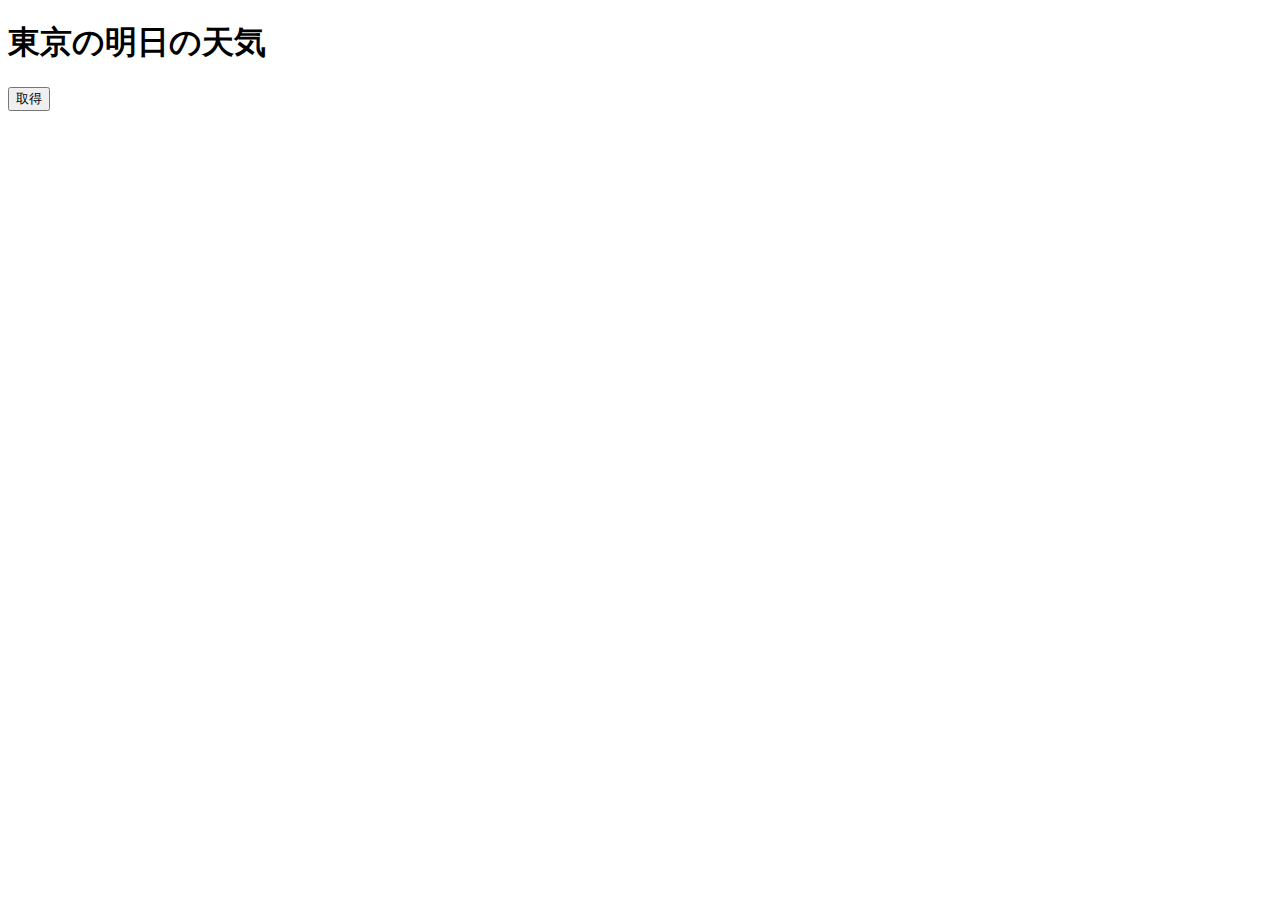
<file: ajax.html>
<!DOCTYPE html>
<html lang="ja">

<head>
    <meta charset="UTF-8">
    <title>Ajax</title>
</head>

<body>
    <h1>東京の明日の天気</h1>
    <button id="ajax-btn">取得</button>
    <script src="js/ajax.js"></script>
</body>

</html>
</file>
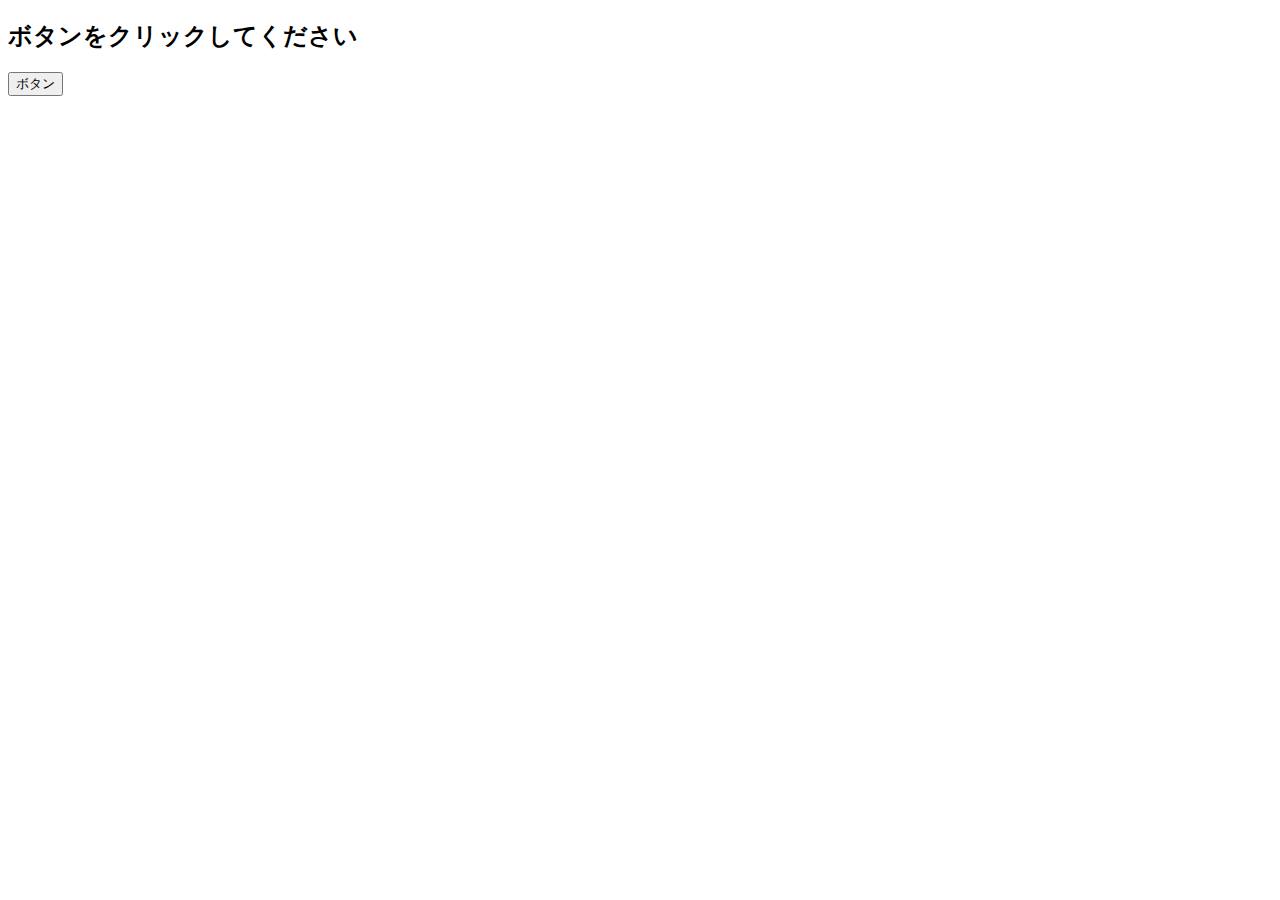
<file: async.html>
<!DOCTYPE html>
<html lang="ja">
    <head>
        <meta charset="UTF-8">
        <title>JavaScriptの基礎を学ぼう_20章課題</title>
    </head>
    <body>
        <h2 id="text">ボタンをクリックしてください</h2>
        <button id="btn">ボタン</button>
        <script src="js/async.js"></script>
    </body>
</html>
</file>
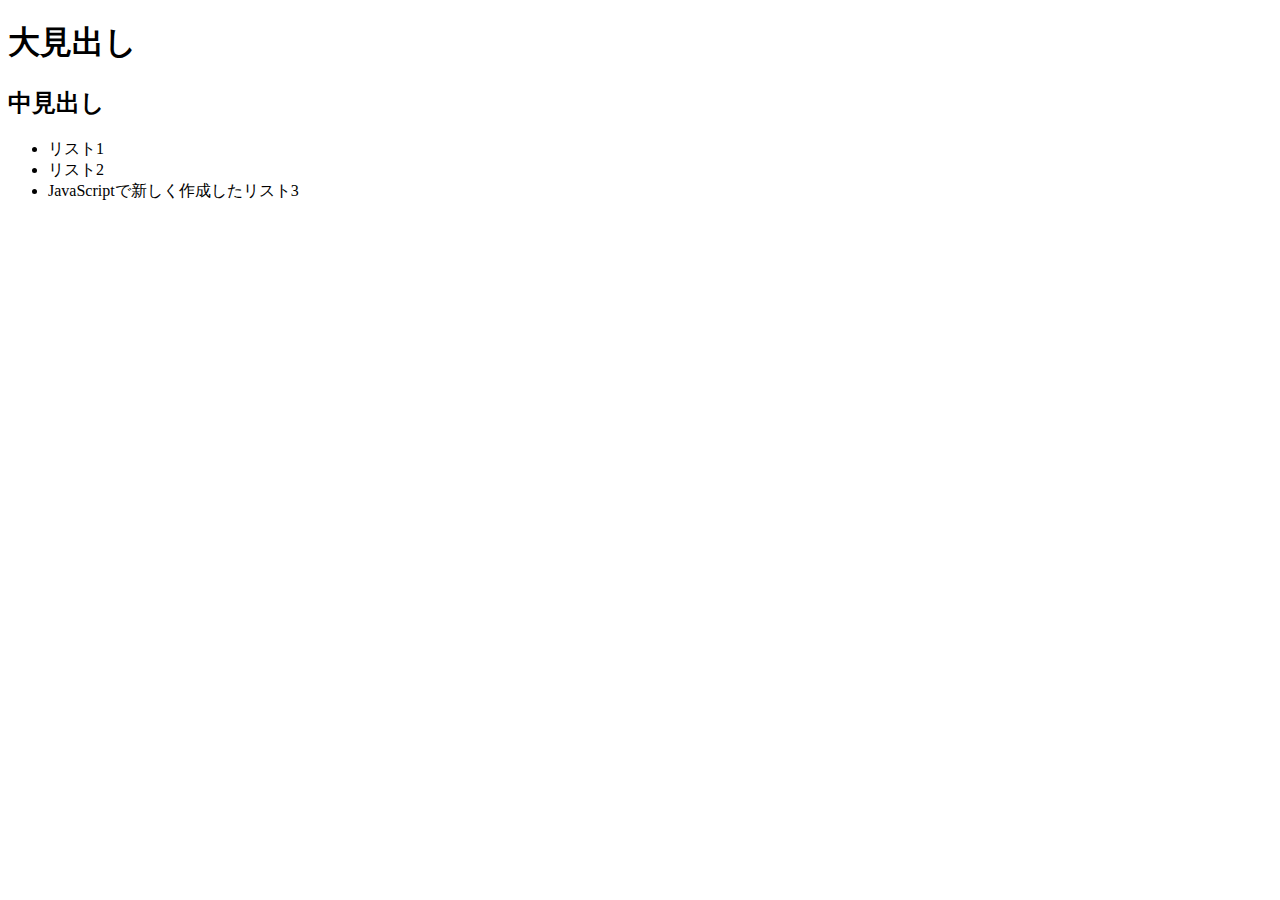
<file: dom.html>
<!DOCTYPE html>
<html lang="ja">
    <head>
        <meta charset="utf-8">
        <title>dom操作</title>
    </head>
    <body>
        <h1 id="first-heading" class="heading">大見出し</h1>
        <h2 id="second-heading" class="heading">中見出し</h2>
        <ul>
            <li id="first-list" class="list">リスト1</li>
            <li id="second-list" class="list">リスト2</li>
        </ul>
        <script src="js/dom.js"></script>
    </body>

</html>
</file>
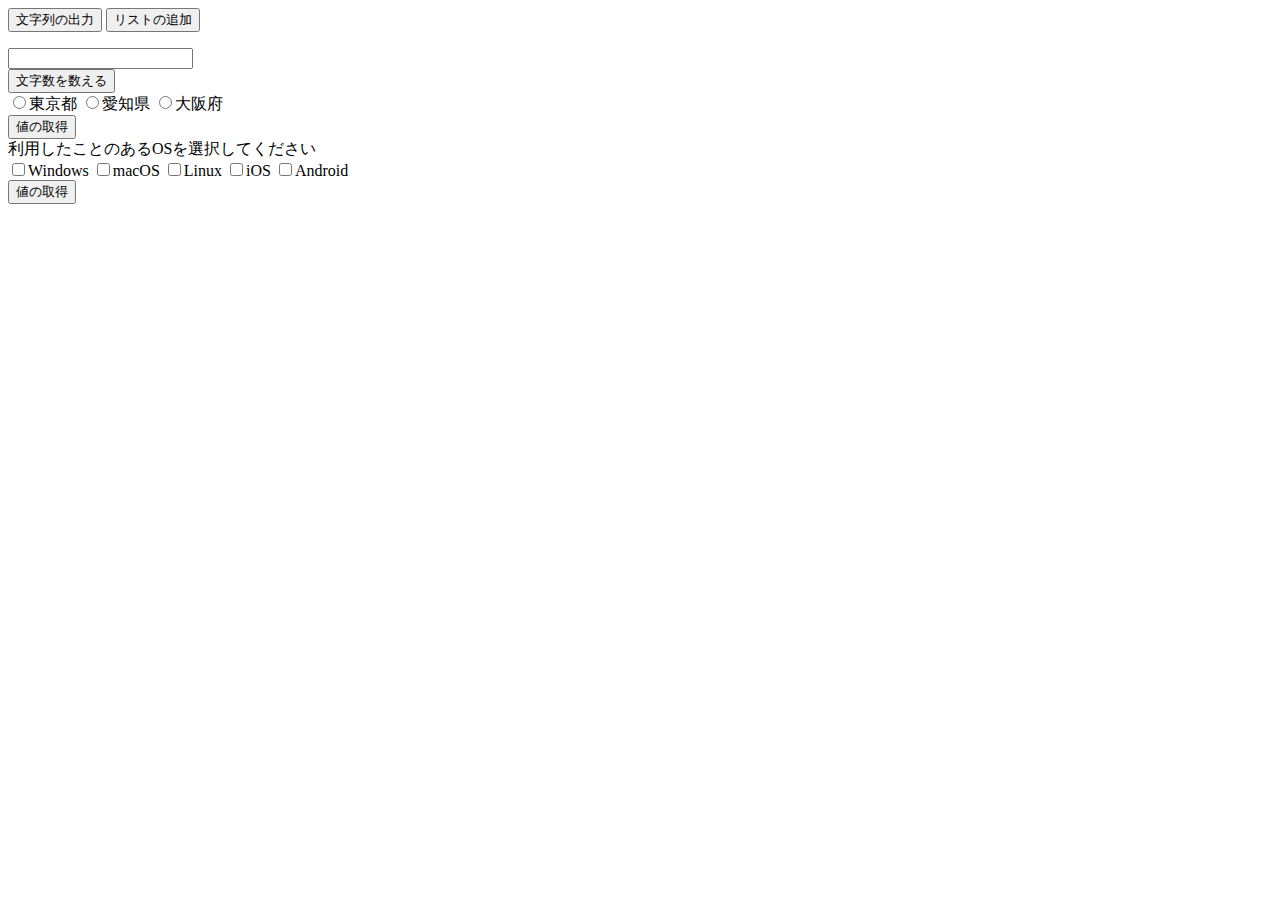
<file: event.html>
<!DOCTYPE html>
<html lang="ja">
    <html>
        <head>
            <meta charset="utf-8">
            <title>イベント処理</title>
        </head>
        <body>
            <button id="output-btn">文字列の出力</button>
            <button id="add-btn">リストの追加</button>
            <ul id="parent-list"></ul>

            <form name="textForm">
                <input type="text" name="textbox" >
            </form>
            <button id="count-btn">文字数を数える</button>
            <div id="count-text"></div>
            <form name="areaForm">
                   <input type="radio" name="area" value="tokyo" />東京都
                     <input type="radio" name="area" value="aichi" />愛知県
                     <input type="radio" name="area" value="osaka" />大阪府
                   </form>
                   <button id="area-btn">値の取得</button>
                   <form name="osForm">
                         <label>利用したことのあるOSを選択してください</label><br />
                         <input type="checkbox" name="os" value="windows" />Windows
                         <input type="checkbox" name="os" value="macos" />macOS
                         <input type="checkbox" name="os" value="linux" />Linux
                         <input type="checkbox" name="os" value="ios" />iOS
                         <input type="checkbox" name="os" value="android" />Android
                       </form>
                       <button id="os-btn">値の取得</button>
            <script src="js/event.js"></script>
        </body>
    </html>
</html>
</file>
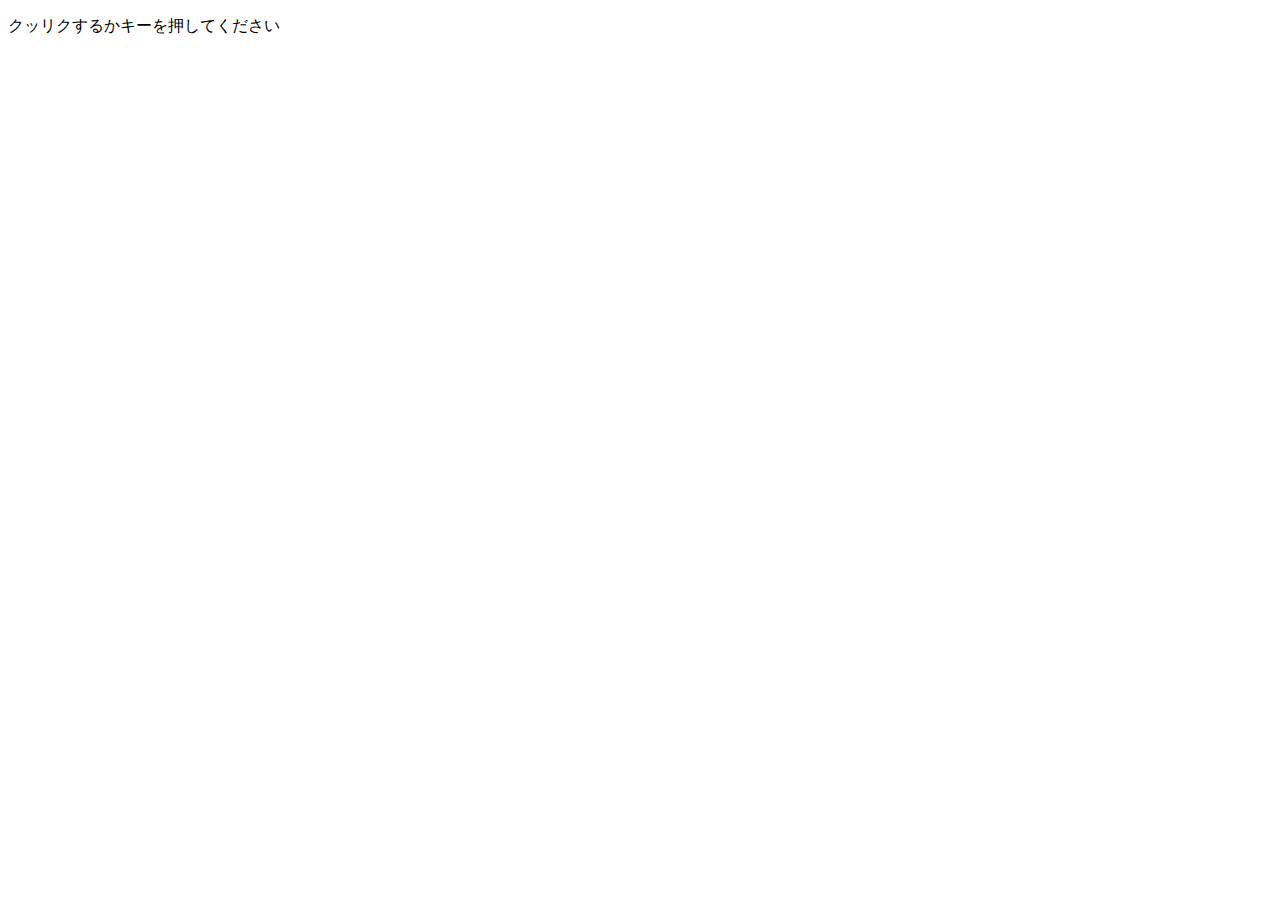
<file: ivent.html>
<!DOCTYPE html>
<html lang="ja">
    <head>
        <title>イベント処理</title>
        <meta charset="utf-8">
    </head>
    <body>
        <!-- <button id="button1">ボタン</button>
        <button id="button2">ボタン２</button> -->
        <!-- <div style="width: 100px; height: 100px; background-color: gray;"></div> -->
        <p>クッリクするかキーを押してください</p>
        <div></div>
        <script src="https://code.jquery.com/jquery-3.7.1.min.js" integrity="sha256-/JqT3SQfawRcv/BIHPThkBvs0OEvtFFmqPF/lYI/Cxo=" crossorigin="anonymous"></script>
        <script src="js/ivent.js"></script>
    </body>

</html>
</file>
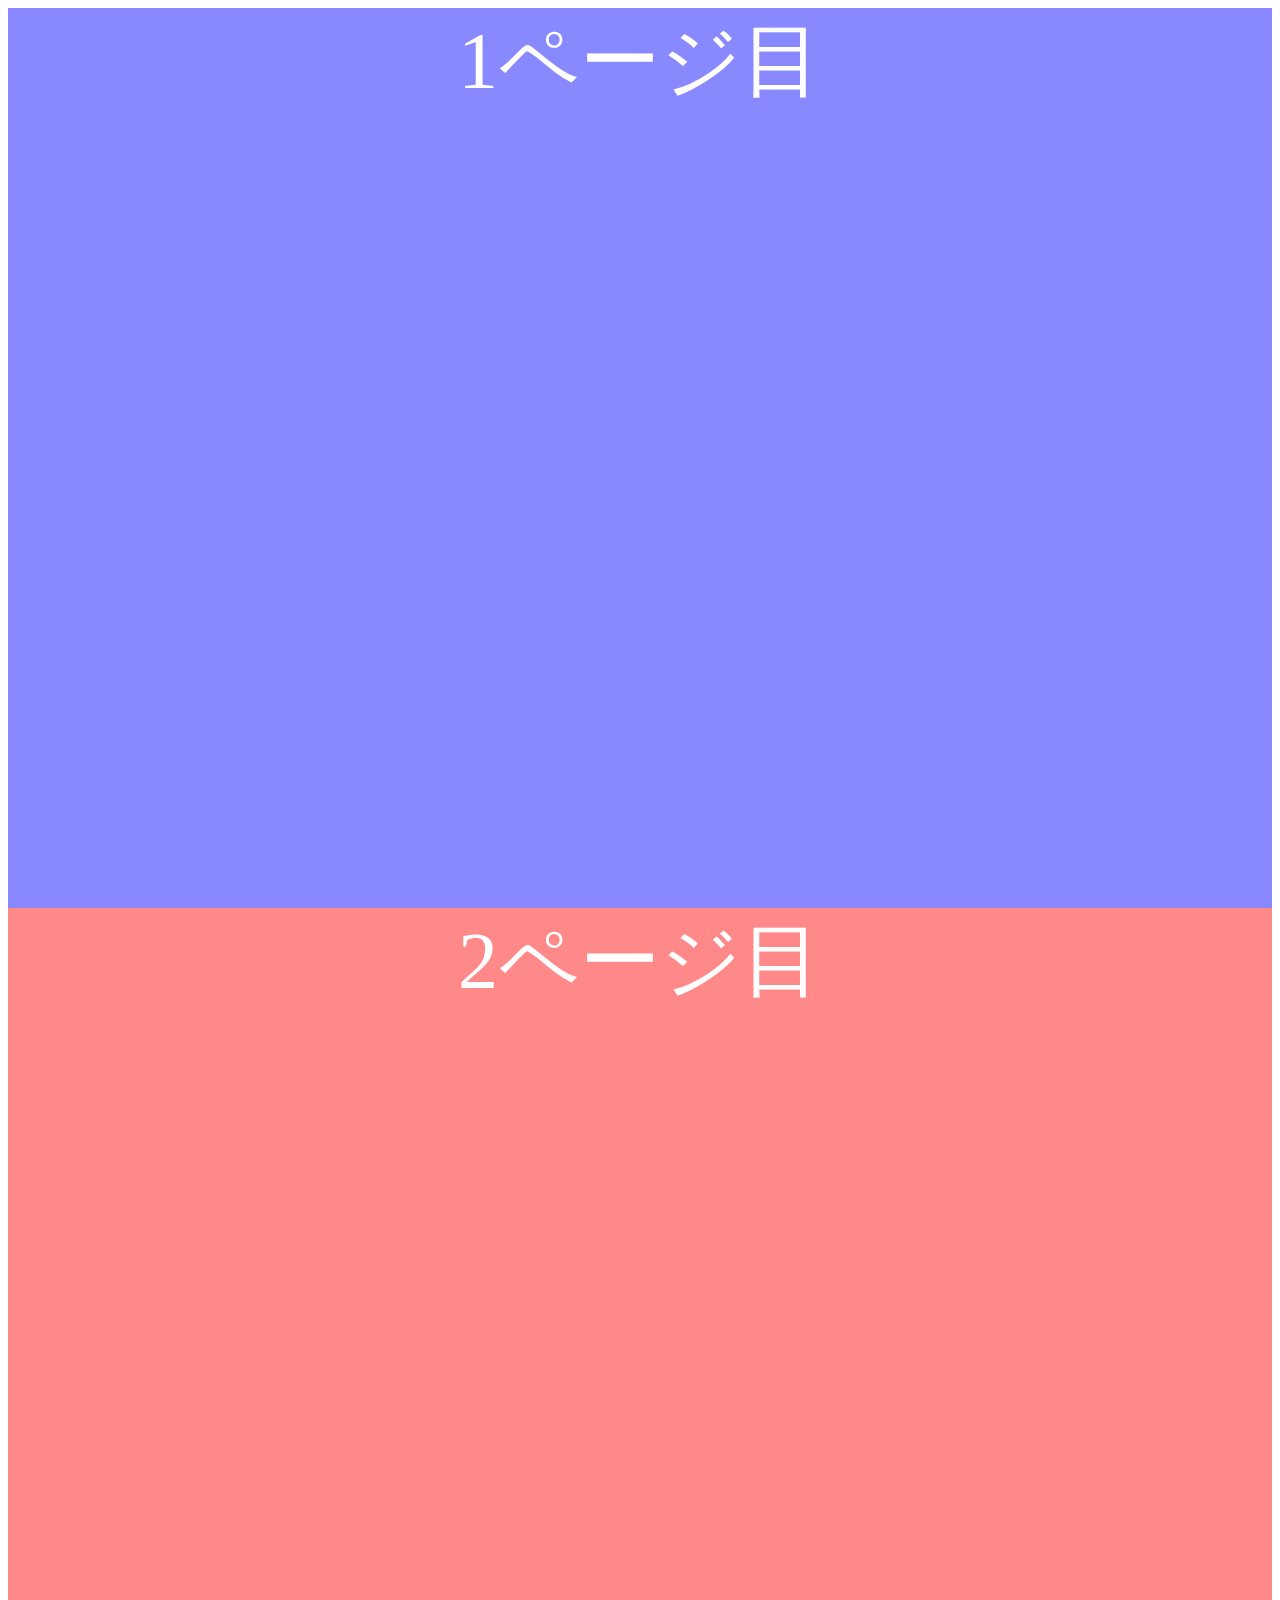
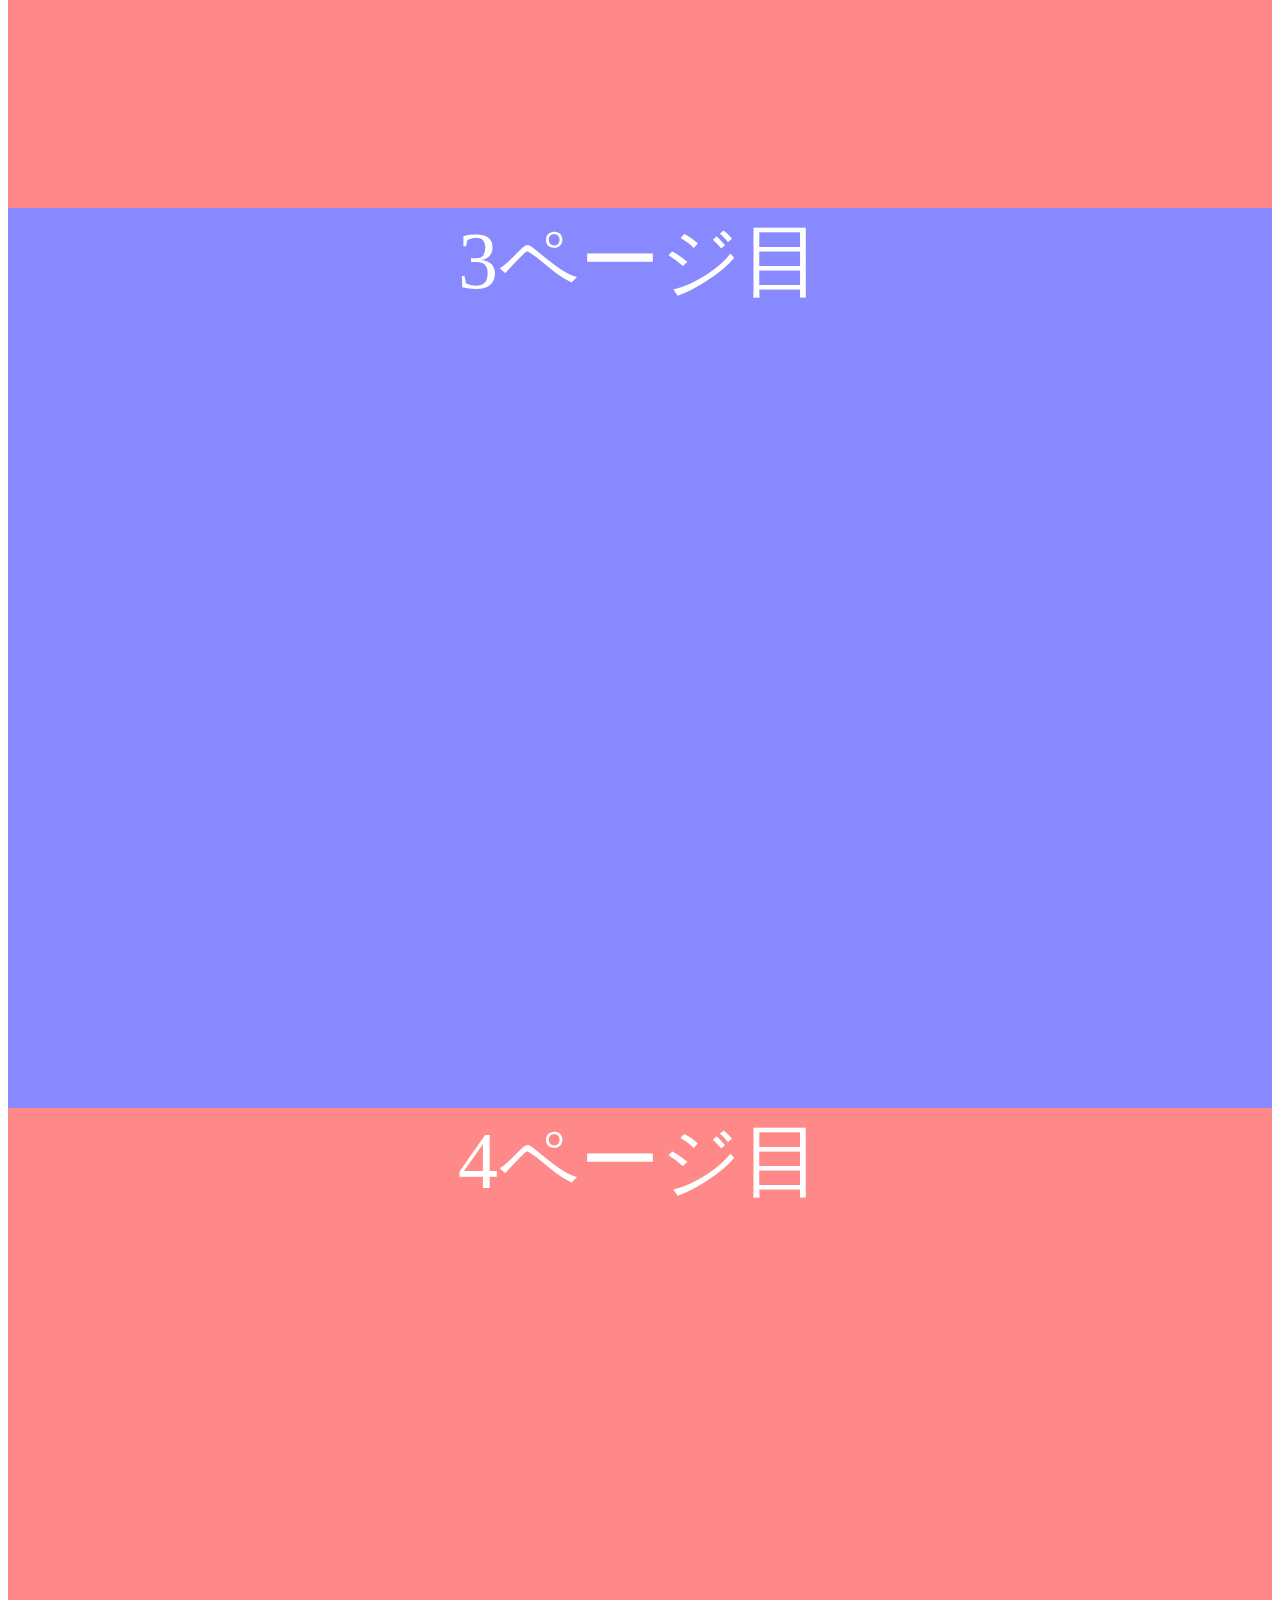
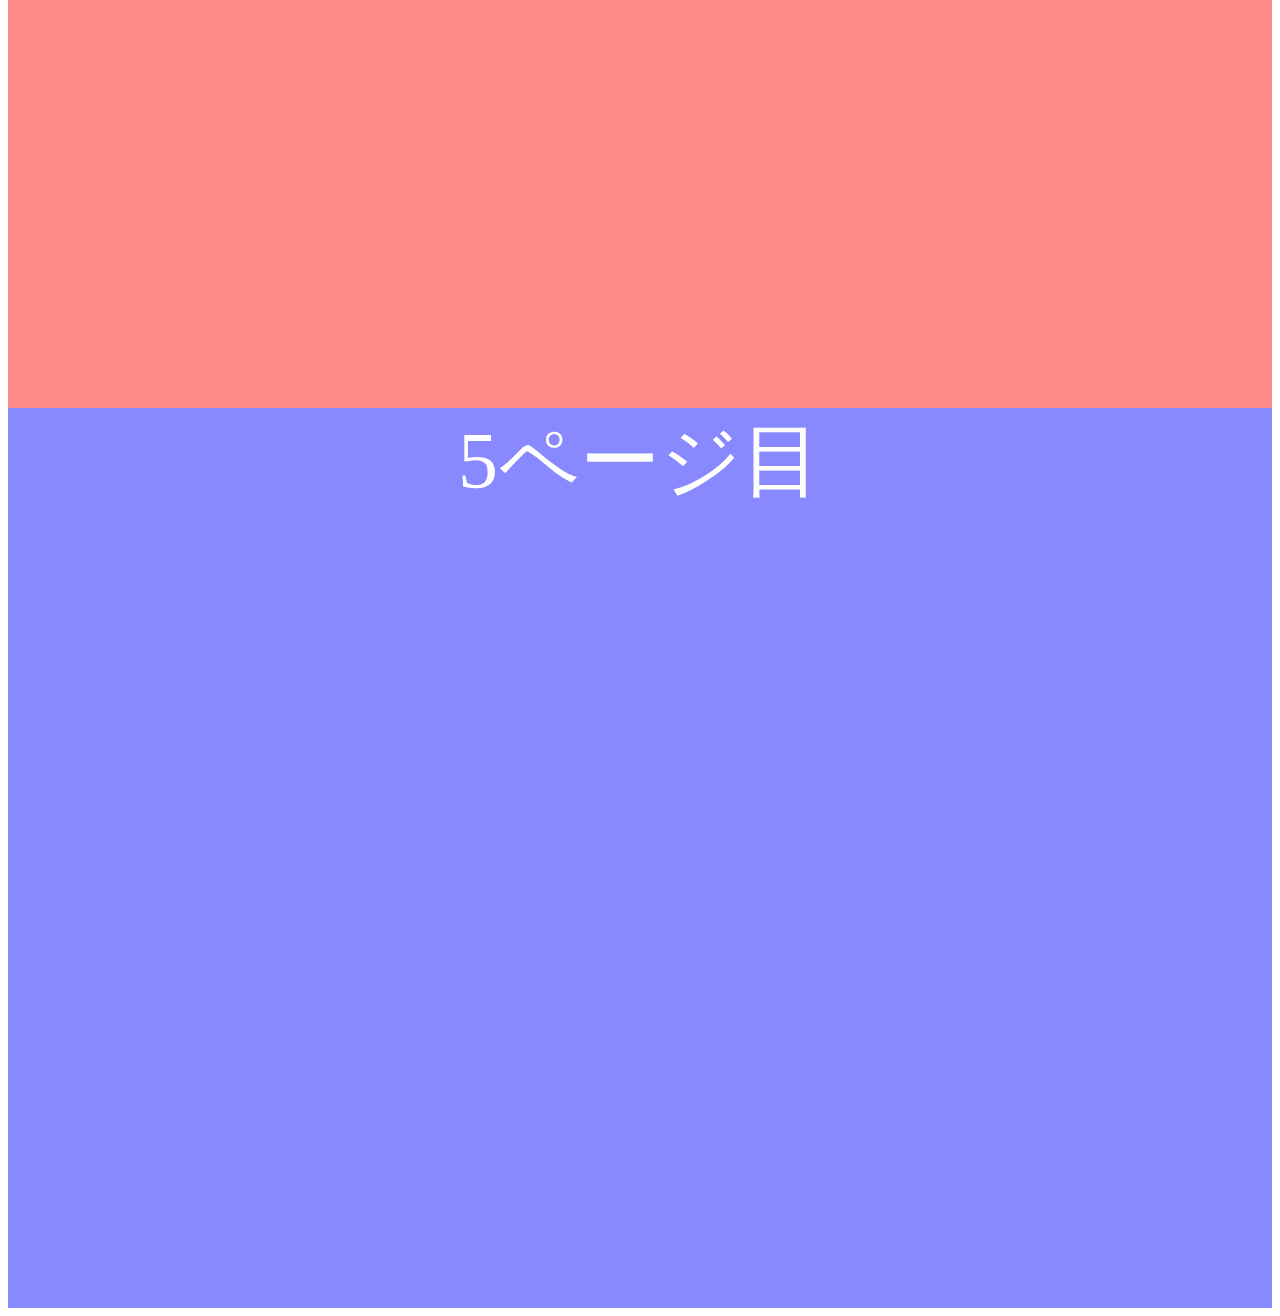
<file: scroll.html>
<!DOCTYPE html>
<html lang="ja">
    <head>
        <meta charset="utf-8">
        <title>スクロール</title>
        <link rel="stylesheet" href="css/ccroll.css">
    </head>
    <body>
        <div class="blue-screen">1ページ目</div>
   <div class="red-screen">2ページ目</div>
   <div class="blue-screen">3ページ目</div>
   <div class="red-screen">4ページ目</div>
   <div class="blue-screen">5ページ目</div>
   <a id="back-btn" href="#">TOPに戻る</a>
 
   <script src="js/scroll.js"></script>
    </body>

</html>
</file>
<file: css/ccroll.css>
.blue-screen {
   height: 100vh;
   color: #fff;
   font-size: 5em;
   text-align: center;
   background-color: #88f;
     }
.red-screen {
   height: 100vh;
   color: #fff;
   font-size: 5em;
   text-align: center;
   background-color: #f88;
     } 
#back-btn {
   display: none; 
   padding: 40px 10px;
   background-color: #fff;
   color: #000;
   text-decoration: none;
   border-radius: 50%; 
   position: fixed;
   bottom: 10px;
   right: 10px;
     }
</file>
